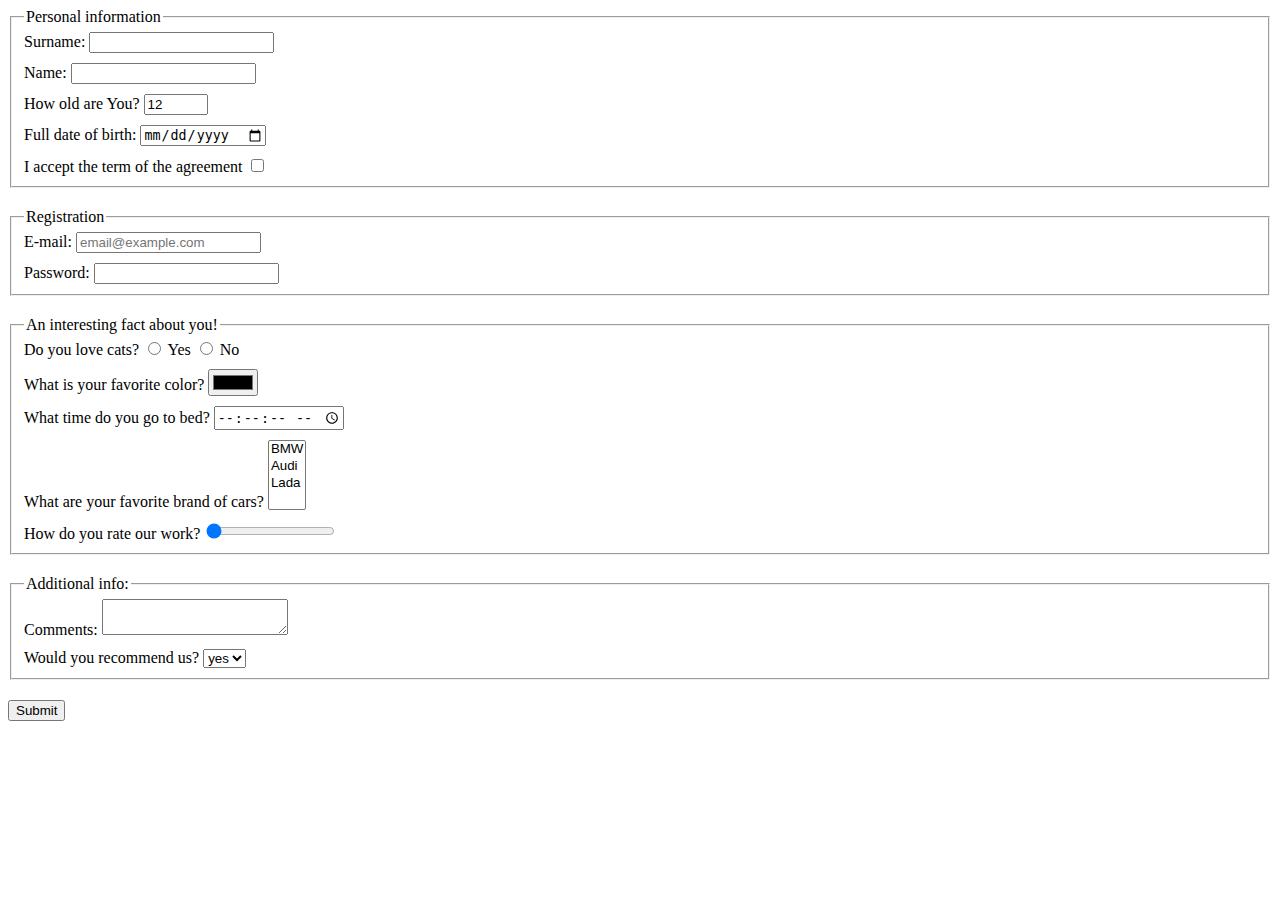
<file: index.html>
<!DOCTYPE html><html lang="en"><head><meta charset="UTF-8"><meta name="viewport" content="width=device-width, user-scalable=no, initial-scale=1.0, maximum-scale=1.0, minimum-scale=1.0"><meta http-equiv="X-UA-Compatible" content="ie=edge"><title>HTML Form</title><link rel="stylesheet" href="style.e5dc5f39.css"></head><body> <form action="https://mate-academy-form-lesson.herokuapp.com/create-application" method="post"> <fieldset> <legend>Personal information</legend> <label for="surname">Surname:</label> <input type="text" id="surname" name="surname" class="input-with-margin" required autocomplete="off"> <br> <label for="name">Name:</label> <input type="text" id="name" name="name" class="input-with-margin" required autocomplete="off"> <br> <label for="age">How old are You?</label> <input type="number" id="age" name="age" value="12" min="1" max="100" class="input-with-margin" required> <br> <label for="date-of-birth">Full date of birth:</label> <input type="date" id="date-of-birth" name="date-of-birth" class="input-with-margin" required> <br> <label for="accept">I accept the term of the agreement</label> <input type="checkbox" id="accept" name="accept" required> </fieldset> <fieldset class="form-fildset"> <legend>Registration</legend> <label for="email">E-mail:</label> <input type="email" id="email" name="email" placeholder="email@example.com" class="input-with-margin" required> <br> <label for="password">Password:</label> <input type="password" id="password" name="password" required minlength="5" maxlength="8"> </fieldset> <fieldset class="form-fildset"> <legend>An interesting fact about you!</legend> <label for="radio-yes"> Do you love cats? <input type="radio" id="radio-yes" name="radio"> Yes </label> <input type="radio" id="radio-no" name="radio"> <label for="radio-no">No</label> <br> <label for="color">What is your favorite color?</label> <input type="color" id="color" name="color" class="input-with-margin input-with-mg-top"> <br> <label for="time">What time do you go to bed?</label> <input type="time" id="time" name="time" step="2" class="input-with-margin"> <br> <label for="cars-select">What are your favorite brand of cars? <select name="cars-select" id="cars-select" size="4" multiple> <option value="bmw">BMW</option> <option value="audi">Audi</option> <option value="lada">Lada</option> </select> </label> <br> <label for="work-rate">How do you rate our work?</label> <input type="range" id="work-rate" name="work-rate" class="input-with-mg-top range" value="0" min="0" max="100"> </fieldset> <fieldset class="form-fildset"> <legend>Additional info:</legend> <label for="comments">Comments:</label> <textarea name="comments" id="comments" cols="30" rows="10" class="textarea" autocomplete="off">
        </textarea> <br> <label for="recommend-select">Would you recommend us?</label> <select name="recommend-select" id="recommend-select" class="input-with-mg-top"> <option value="yes">yes</option> <option value="no">no</option> </select> </fieldset> <button type="submit" name="submit" onsubmit="onSubmit()"> Submit </button> </form> <script type="text/javascript" src="main.e97352c4.js"></script> </body></html>
</file>
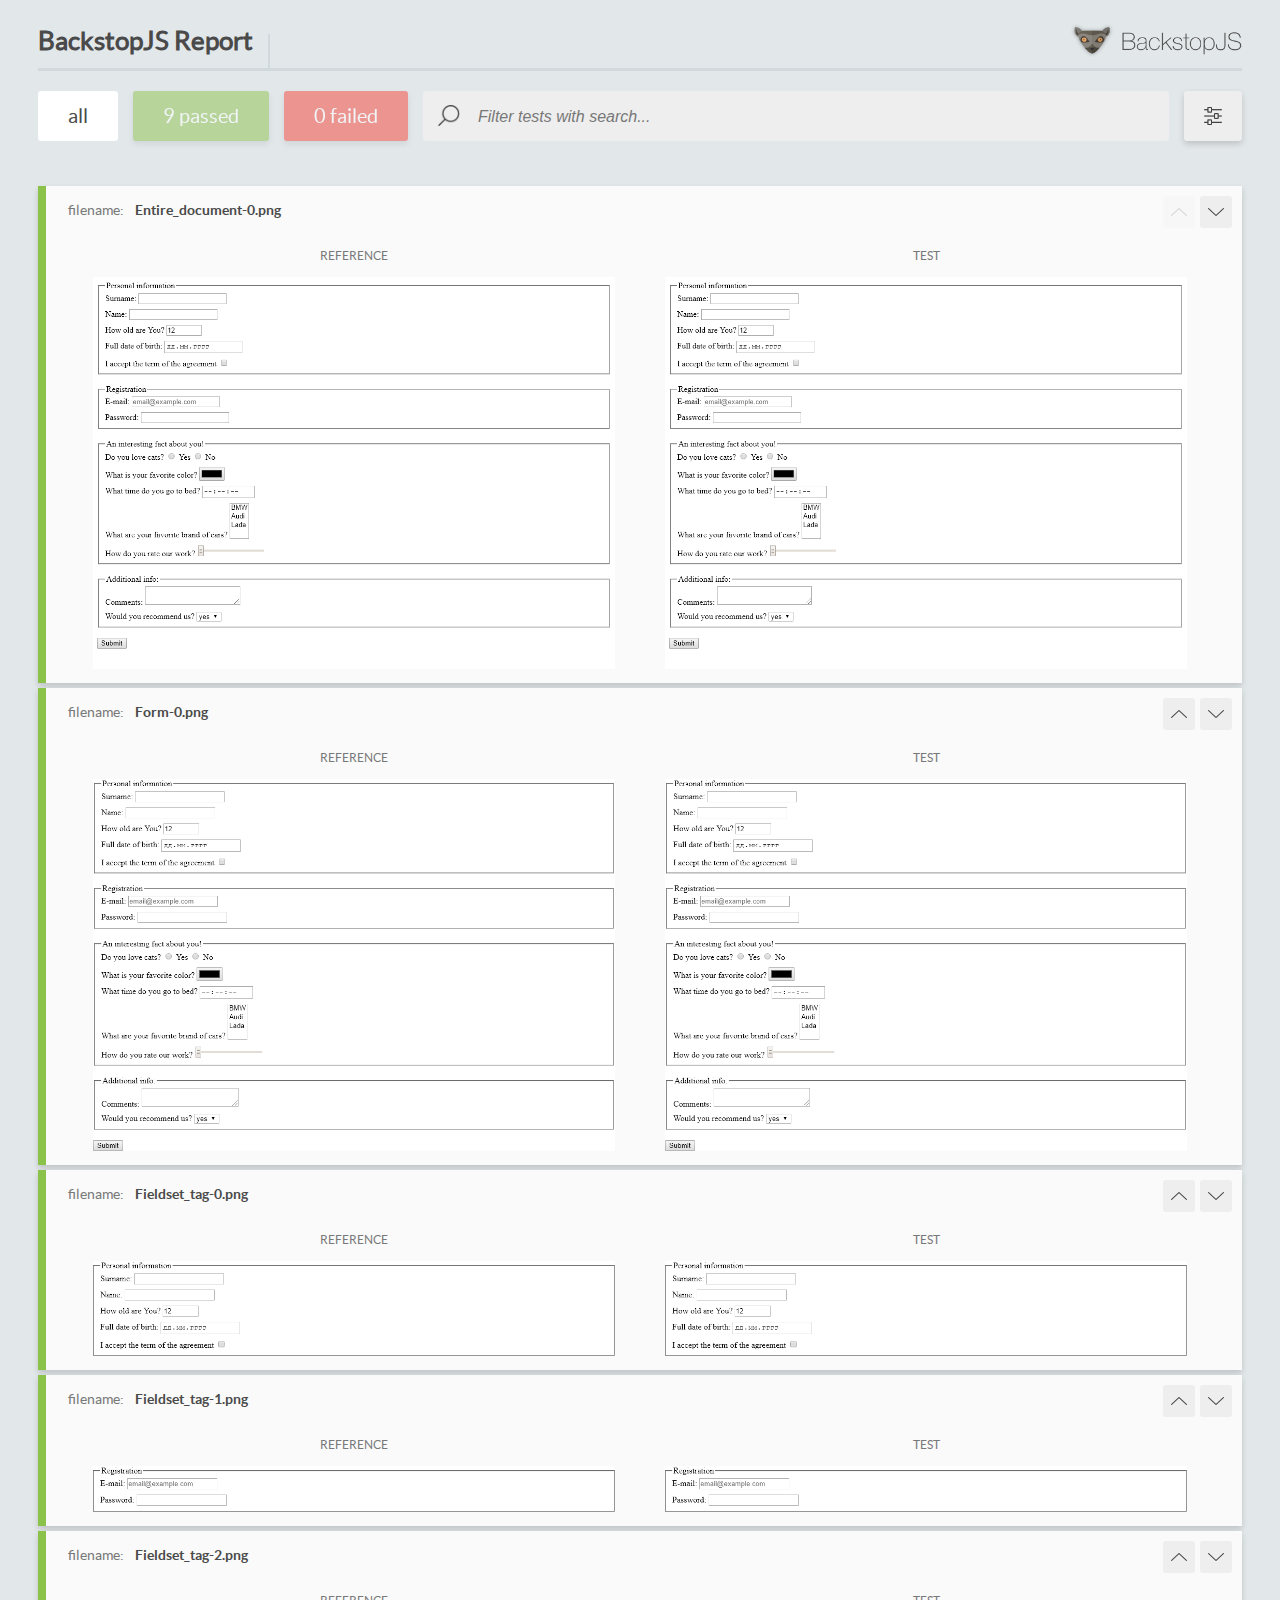
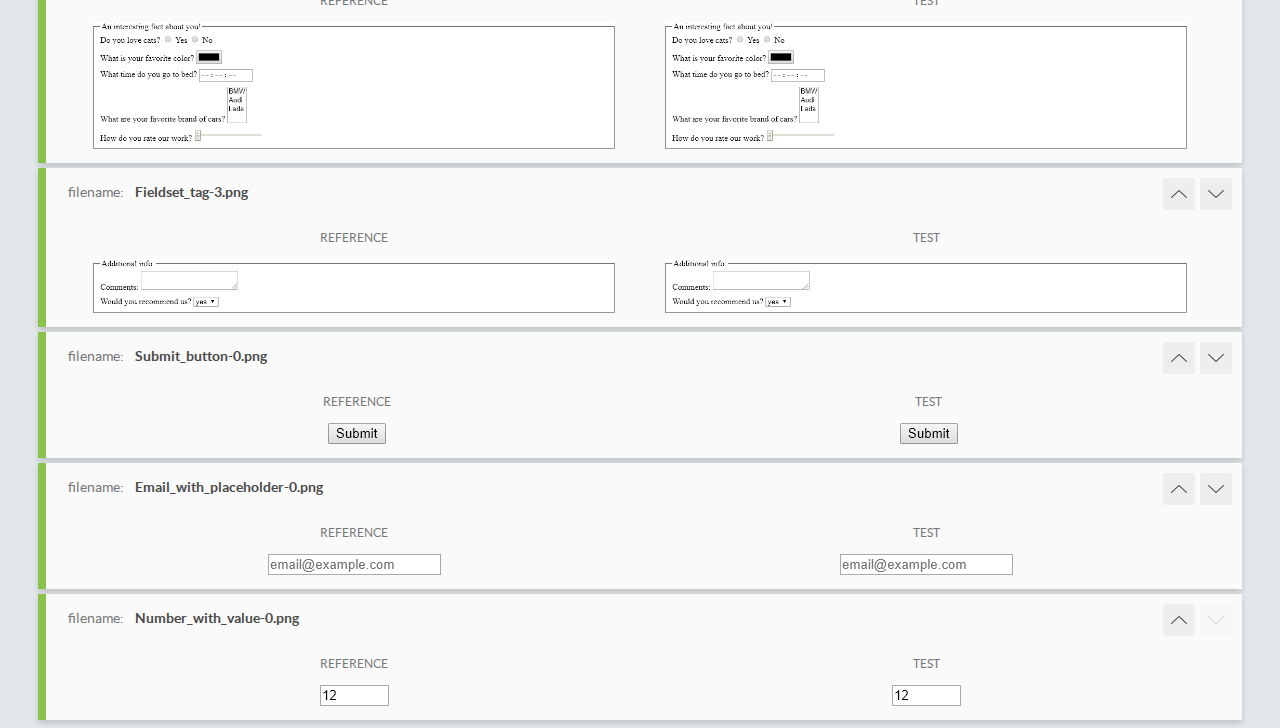
<file: report/html_report/index.html>
<!DOCTYPE html>
<html>
  <head>
    <meta charset="utf-8">
    <title>BackstopJS Report</title>

    <style>
      @font-face {
          font-family: 'latoregular';
          src: url('./assets/fonts/lato-regular-webfont.woff2') format('woff2'),
              url('./assets/fonts/lato-regular-webfont.woff') format('woff');
          font-weight: 400;
          font-style: normal;
      }
      @font-face {
          font-family: 'latobold';
          src: url('./assets/fonts/lato-bold-webfont.woff2') format('woff2'),
              url('./assets/fonts/lato-bold-webfont.woff') format('woff');
          font-weight: 700;
          font-style: normal;
      }

      .ReactModal__Body--open {
          overflow: hidden;
      }
      .ReactModal__Body--open .header {
        display: none;
      }

    </style>
  </head>
  <body style="background-color: #E2E7EA">
    <div id="root">

    </div>
    <script type="text/javascript">
      function report (report) { // eslint-disable-line no-unused-vars
        window.tests = report;
      }
    </script>
    <script type="text/javascript" src="config.js"></script>
    <script type="text/javascript" src="index_bundle.js"></script>
  </body>
</html>
</file>
<file: style.e5dc5f39.css>
.form-fildset{margin-top:20px;margin-bottom:20px}.input-with-margin{margin-bottom:10px}.input-with-mg-top{margin-top:10px}.textarea{height:30px;width:180px;margin:0}.range{margin-bottom:0;margin-top:12px}
/*# sourceMappingURL=style.e5dc5f39.css.map */
</file>
